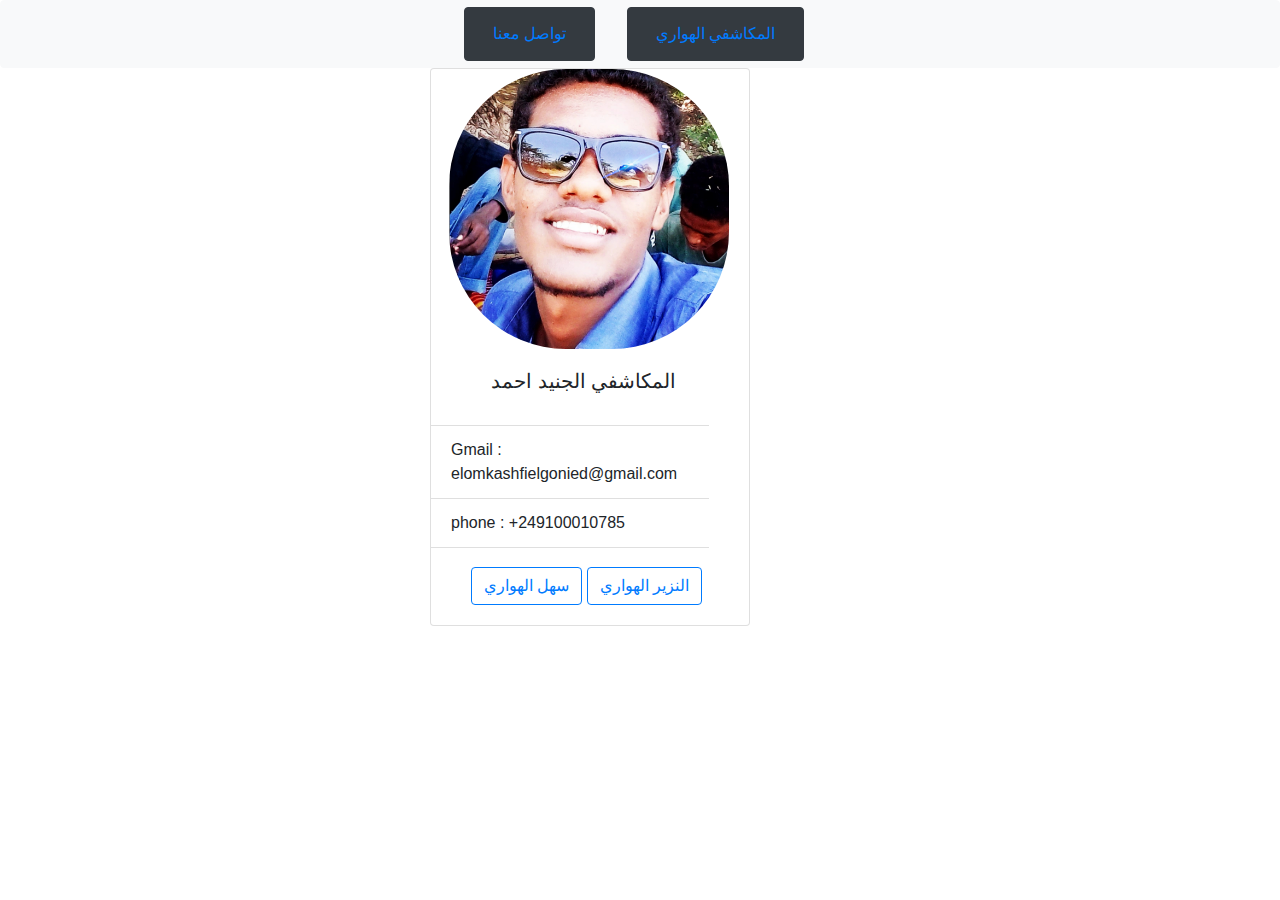
<file: info.html>
<!DOCTYPE html>
<html lang="ar">
<head>
    <meta charset="UTF-8">
    <meta name="viewport" content="width=device-width, initial-scale=1.0">
    <link rel="stylesheet" href="style.css">
    <title>تواصل معنا</title>
</head>
<body dir="rtl">
    <ul class="nav justify-content-center btn btn-light " style="color: brown;">
        <li class="nav-item btn btn-dark">
          <a class="nav-link active" href="Mokashfi.html">المكاشفي الهواري</a>
        </li>
        <li> <a class="nav-link active" href="#">  </a></li>
        <li class="nav-item btn btn-dark">
          <a class="nav-link active" href="info.html" tabindex="-1" aria-disabled="true">تواصل معنا</a>
        </li>
      </ul> 
<div dir="rtl"   style="margin-right: 530px; "><div   class="card" style="width: 20rem;">
        <img src="info.jpg" class="card-img-top" alt="..." style=" margin-right: 20px; width: 280px; border-top-left-radius: calc(6.25rem - -17px); border-top-right-radius: calc(6.25rem - -17px); border-bottom-left-radius: calc(6.25rem - -17px); border-bottom-right-radius: calc(6.25rem - -17px);">
        <div class="card-body">
          <h5 class="card-title" style="margin-left: 40px;">المكاشفي الجنيد احمد </h5>
          
        </div dir="rtl">
        <ul class="list-group list-group-flush">
          <li class="list-group-item">Gmail    : elomkashfielgonied@gmail.com</li>
          <li class="list-group-item">phone    : +249100010785</li>
          
        </ul>
        <div class="card-body">
          <a href="https://elmokashfi-elgonied.github.io/Nazir/" class="card-link"><button type="button" class="btn btn-outline-primary">النزير الهواري</button></a>
          <a href="#" class="card-link"><button type="button" class="btn btn-outline-primary">سهل الهواري</button></a>
        </div>
      </div></div>
    









    <script src="javascript.js"></script>
    <script src="jquery.js"></script>
</body>
</html>
</file>
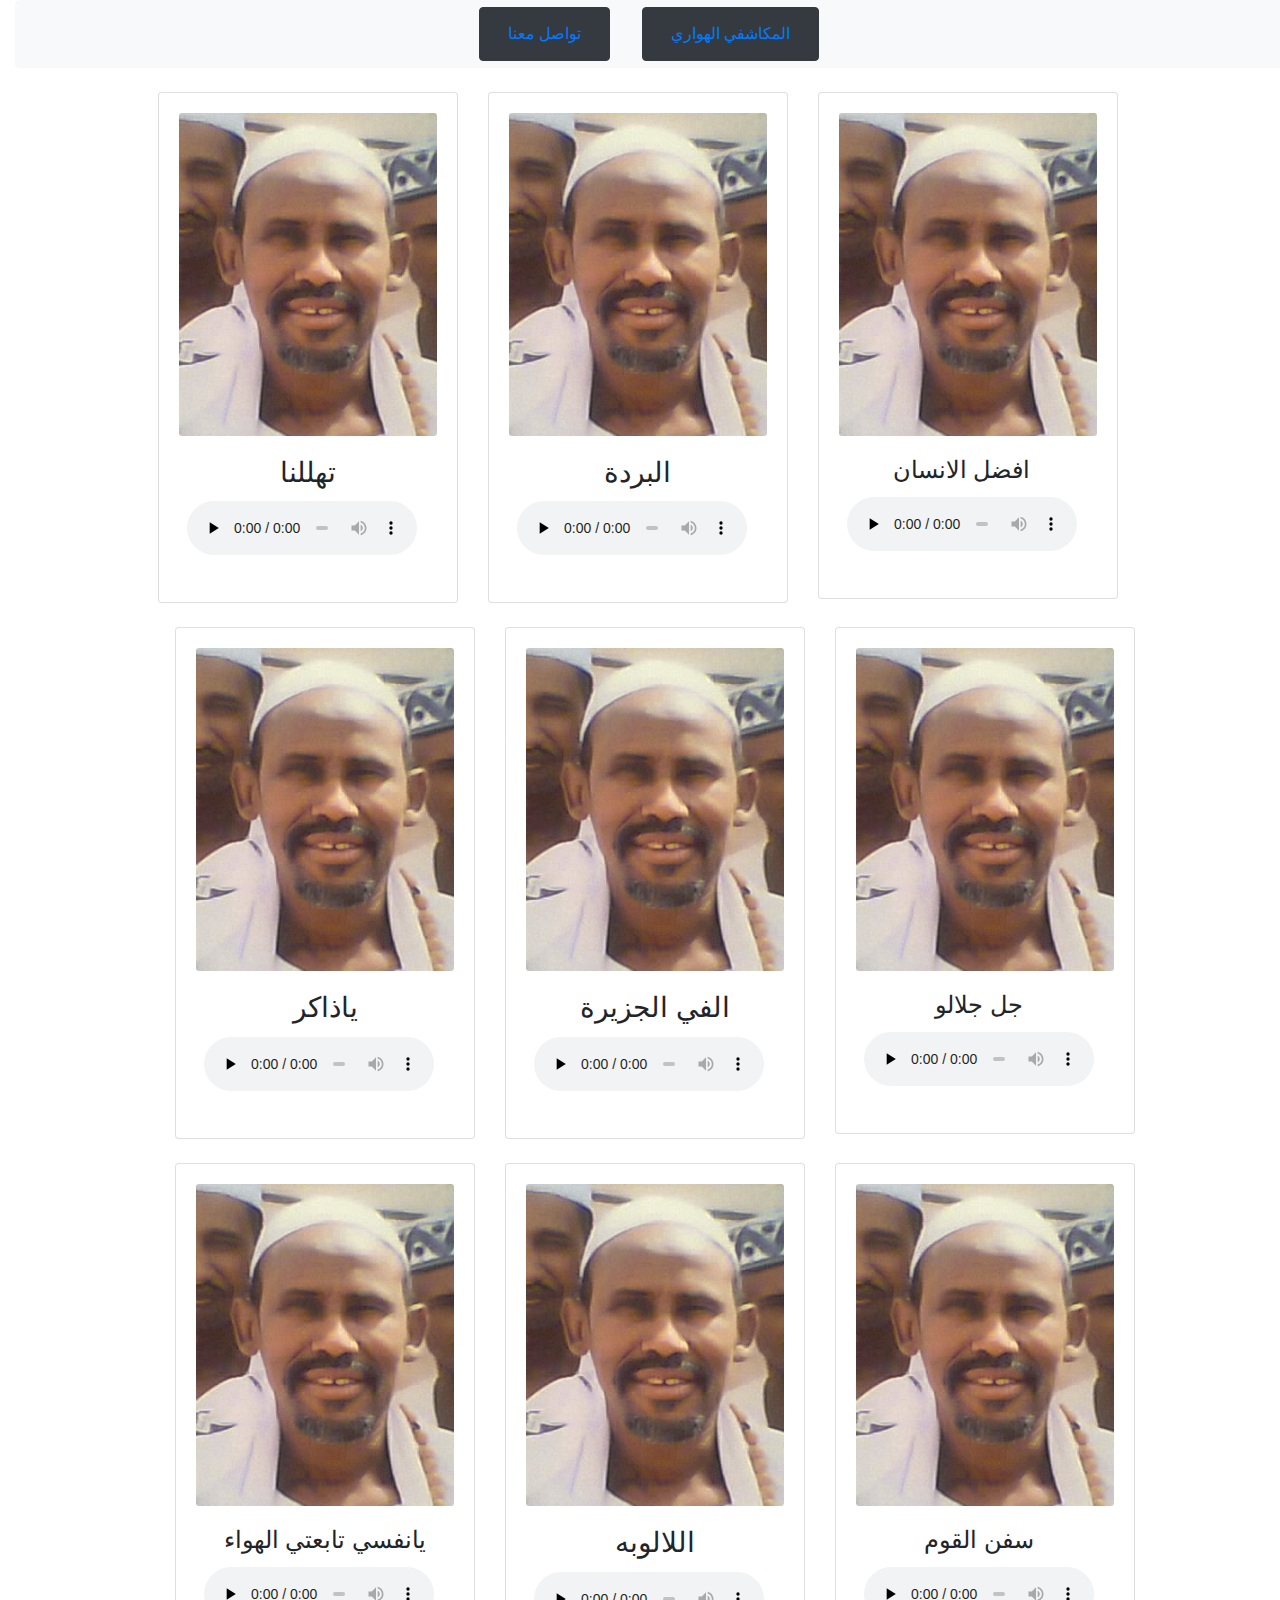
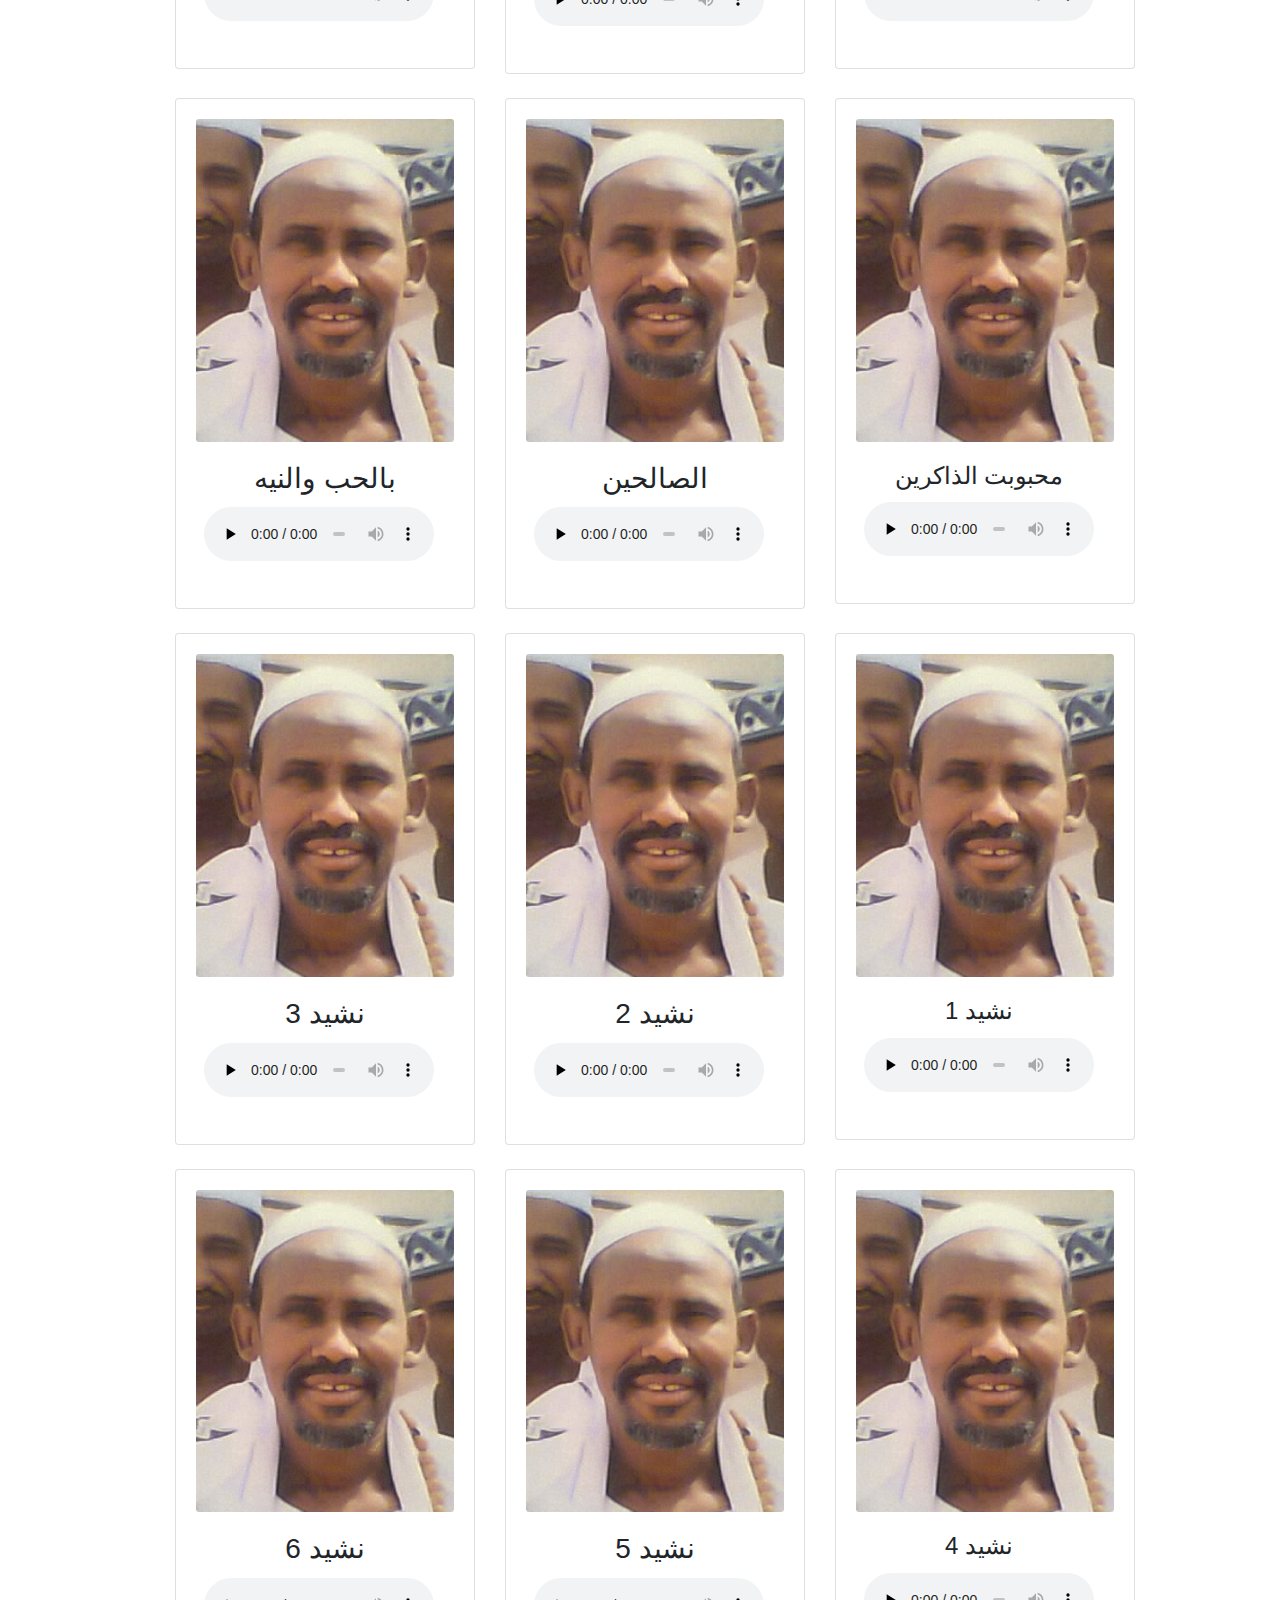
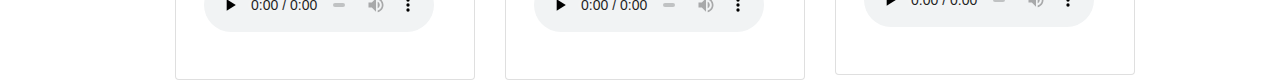
<file: Mokashfi.html>
<!DOCTYPE html>
<html lang="en">
<head>
    <meta charset="UTF-8">
    <meta name="viewport" content="width=device-width, initial-scale=1.0">
    <meta name="keywords" content="المكاشفي, الهواري, مديح">
    <meta name="author" content=" المكاشفي الهواري">
    <link rel="stylesheet" href="style.css">
  <style>

    body{
      background-color: rgb(255, 255, 255);

      
    }
    h3{
      text-align: center;
    }
    h4{
      text-align: center;
    }
  </style>

    <title>المكاشفي الهواري</title>
</head>
<body dir="rtl">
  <ul class="nav justify-content-center btn btn-light " style="color: brown;">
    <li class="nav-item btn btn-dark">
      <a class="nav-link active" href="Mokashfi.html">المكاشفي الهواري</a>
    </li>
    <li> <a class="nav-link active" href="#">  </a></li>
    <li class="nav-item btn btn-dark">
      <a class="nav-link active" href="info.html" tabindex="-1" aria-disabled="true">تواصل معنا</a>
    </li>
  </ul>
<br>

<div class="card-deck" style="justify-content: center;  margin-right: 20px;">
  <main>
    <article class="card card-body" style="max-width: 300px;">
      <img class="card-img" src="Elkshif.jpg" alt="">
      <div class="card-body">
        <h4 class="card-title" style="width: 230px;">افضل الانسان</h4>
        <audio src="Mokashfi/1.mp3"  controls    loop preload="none"  style="width: 230px;"></audio>
      </div>
    </article>
  </main>


  <main>
    <article class="card card-body" style="max-width: 300px;">
      <img class="card-img" src="Elkshif.jpg" alt="">
      <div class="card-body">
        <h3 class="card-title">البردة </h3>
        <audio src="Mokashfi/2.mp3"  controls    loop preload="none" style="width: 230px;"></audio>
      </div>
    </article>
  </main>


  <main>
    <article class="card card-body" style="max-width: 300px;">
      <img class="card-img" src="Elkshif.jpg" alt="">
      <div class="card-body">
        <h3 class="card-title">تهللنا </h3>
        <audio src="Mokashfi/3.mp3"  controls    loop preload="none" style="width: 230px;"></audio>
      </div>
    </article>
  </main>
</div>

<br>
<div class="card-deck" style="justify-content: center;" >
  <main>
    <article class="card card-body" style="max-width: 300px;">
      <img class="card-img" src="Elkshif.jpg" alt="">
      <div class="card-body">
        <h4  class="card-title" style="width: 230px;" > جل جلالو </h4>
        <audio src="Mokashfi/4.mp3"  controls    loop preload="none"  style="width: 230px;"></audio>
      </div>
    </article>
  </main>


  <main>
    <article class="card card-body" style="max-width: 300px;">
      <img class="card-img" src="Elkshif.jpg" alt="">
      <div class="card-body">
        <h3 class="card-title">الفي الجزيرة</h3>
        <audio src="Mokashfi/5.mp3" controls    loop preload="none" style="width: 230px;"></audio>
      </div>
    </article>
  </main>


  <main>
    <article class="card card-body" style="max-width: 300px;">
      <img class="card-img" src="Elkshif.jpg" alt="">
      <div class="card-body">
        <h3 class="card-title">ياذاكر </h3>
        <audio src="Mokashfi/6.mp3"  controls  loop  preload="none"  style="width: 230px;"></audio>
      </div>
    </article>
  </main>


</div>
<br>
<div class="card-deck" style="justify-content: center;" >
  <main>
    <article class="card card-body" style="max-width: 300px;">
      <img class="card-img" src="Elkshif.jpg" alt="">
      <div class="card-body">
        <h4  class="card-title" style="width: 230px;" > سفن القوم  </h4>
        <audio src="Mokashfi/7.mp3"  controls    loop preload="none"  style="width: 230px;"></audio>
      </div>
    </article>
  </main>
  <main>


    <article class="card card-body" style="max-width: 300px;">
      <img class="card-img" src="Elkshif.jpg" alt="">
      <div class="card-body">
        <h3 class="card-title"> اللالوبه</h3>
        <audio src="Mokashfi/8.MP3" controls    loop preload="none" style="width: 230px;"></audio>
      </div>
    </article>
  </main>
  <main>


    <article class="card card-body" style="max-width: 300px;">
      <img class="card-img" src="Elkshif.jpg" alt="">
      <div class="card-body">
        <h4 class="card-title">يانفسي تابعتي الهواء </h3>
        <audio src="Mokashfi/9.mp3"  controls  loop  preload="none"  style="width: 230px;"></audio>
      </div>
    </article>
  </main>


</div>
<br>
<div class="card-deck" style="justify-content: center;" >
  <main>
    <article class="card card-body" style="max-width: 300px;">
      <img class="card-img" src="Elkshif.jpg" alt="">
      <div class="card-body">
        <h4  class="card-title" style="width: 230px;" > محبوبت الذاكرين  </h4>
        <audio src="Mokashfi/10.mp3"  controls    loop preload="none"  style="width: 230px;"></audio>
      </div>
    </article>
  </main>


  <main>
    <article class="card card-body" style="max-width: 300px;">
      <img class="card-img" src="Elkshif.jpg" alt="">
      <div class="card-body">
        <h3 class="card-title">الصالحين </h3>
        <audio src="Mokashfi/11.mp3" controls    loop preload="none" style="width: 230px;"></audio>
      </div>
    </article>
  </main>


  <main>
    <article class="card card-body" style="max-width: 300px;">
      <img class="card-img" src="Elkshif.jpg" alt="">
      <div class="card-body">
        <h3 class="card-title">بالحب والنيه </h3>
        <audio src="Mokashfi/12.mp3"  controls  loop  preload="none"  style="width: 230px;"></audio>
      </div>
    </article>
  </main>


</div>
<br>
<div class="card-deck" style="justify-content: center;" >
  <main>
    <article class="card card-body" style="max-width: 300px;">
      <img class="card-img" src="Elkshif.jpg" alt="">
      <div class="card-body">
        <h4  class="card-title" style="width: 230px;" >   نشيد 1</h4>
        <audio src="Mokashfi/7.1.wav"  controls    loop preload="none"  style="width: 230px;"></audio>
      </div>
    </article>
  </main>


  <main>
    <article class="card card-body" style="max-width: 300px;">
      <img class="card-img" src="Elkshif.jpg" alt="">
      <div class="card-body">
        <h3 class="card-title"> نشيد 2</h3>
        <audio src="Mokashfi/7.2.mp3" controls    loop preload="none" style="width: 230px;"></audio>
      </div>
    </article>
  </main>


  <main>
    <article class="card card-body" style="max-width: 300px;">
      <img class="card-img" src="Elkshif.jpg" alt="">
      <div class="card-body">
        <h3 class="card-title">نشيد 3 </h3>
        <audio src="Mokashfi/7.3.mp3"  controls  loop  preload="none"  style="width: 230px;"></audio>
      </div>
    </article>
  </main>


</div>
<br>
<div class="card-deck" style="justify-content: center;" >
  <main>
    <article class="card card-body" style="max-width: 300px;">
      <img class="card-img" src="Elkshif.jpg" alt="">
      <div class="card-body">
        <h4  class="card-title" style="width: 230px;" > نشيد 4  </h4>
        <audio src="Mokashfi/7.4.mp3"  controls    loop preload="none"  style="width: 230px;"></audio>
      </div>
    </article>
  </main>



  <main>
    <article class="card card-body" style="max-width: 300px;">
      <img class="card-img" src="Elkshif.jpg" alt="">
      <div class="card-body">
        <h3 class="card-title">نشيد 5 </h3>
        <audio src="Mokashfi/7.5.wav" controls    loop preload="none" style="width: 230px;"></audio>
      </div>
    </article>
  </main>


  <main>
    <article class="card card-body" style="max-width: 300px;">
      <img class="card-img" src="Elkshif.jpg" alt="">
      <div class="card-body">
        <h3 class="card-title">نشيد 6 </h3>
        <audio src="Mokashfi/7.6.mp3"  controls  loop  preload="none"  style="width: 230px;"></audio>
      </div>
    </article>
  </main>
  
</div>
      
      
    






      
<script src="javascript.js"></script>
<script src="jquery.js"></script>
</body>
</html>
</file>
